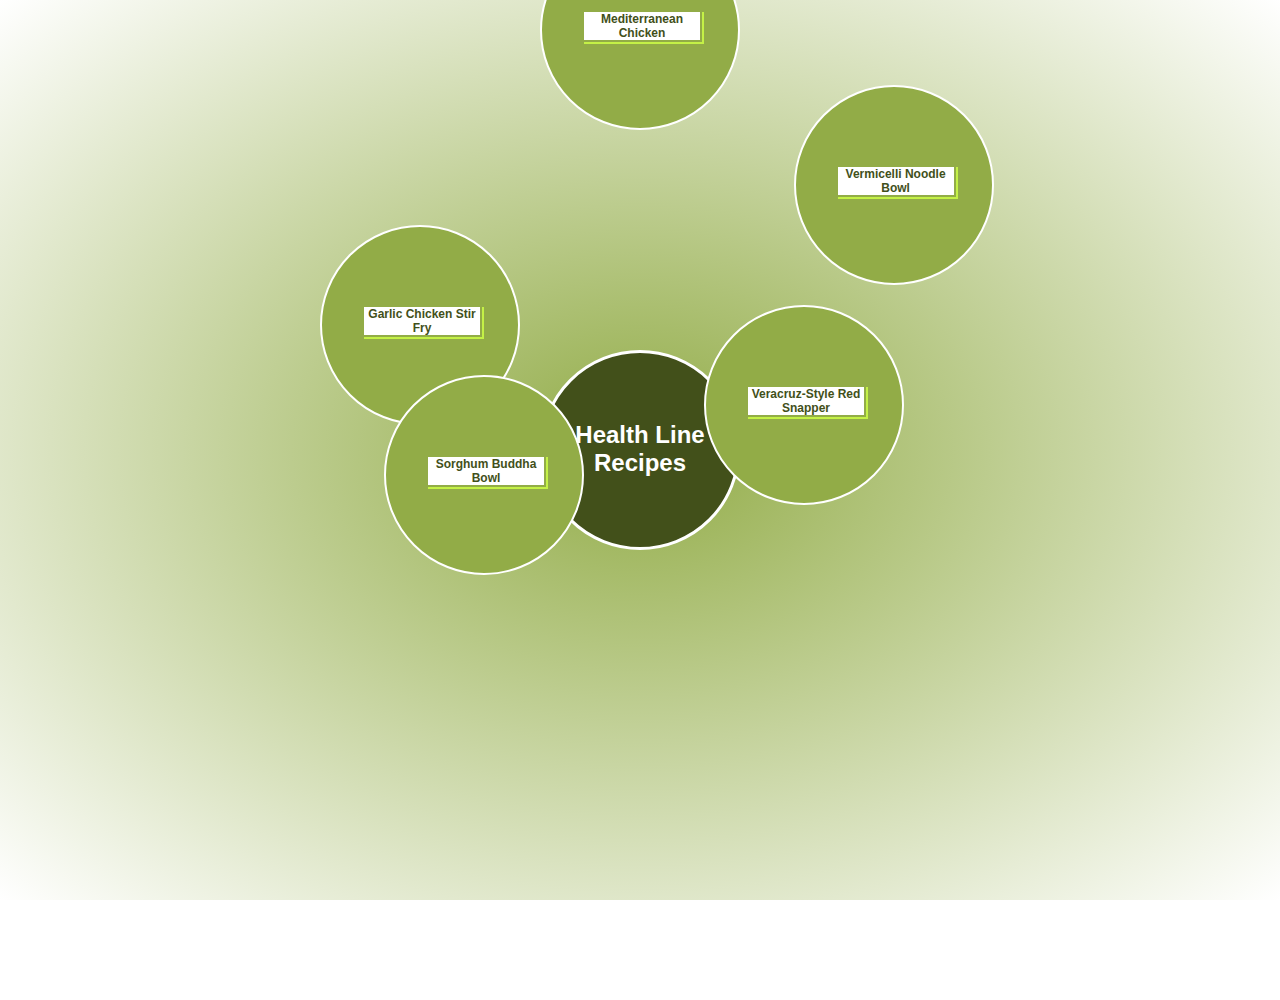
<file: index.html>
<!DOCTYPE html>
<html lang="en">
<head>
    <meta charset="UTF-8">
    <meta http-equiv="X-UA-Compatible" content="IE=edge">
    <meta name="viewport" content="width=device-width, initial-scale=1.0">
    <title>Recipe</title>
    <link rel="stylesheet" href="main.css">
</head>
<body>
    <div class="main">
        <div class="heading">
            <h2>Health Line <br>Recipes</h2>
        </div>
        <a href="recipe1.html" target="_blank"><div class="recipe r1">
            <h3>Garlic Chicken Stir Fry</h3>
        </div></a>
        <a href="recipe2.html" target="_blank"><div class="recipe r2">
            <h3>Mediterranean Chicken</h3>
        </div></a>
        <a href="recipe3.html" target="_blank"><div class="recipe r3">
            <h3>Vermicelli Noodle Bowl</h3>
        </div></a>
        <a href="recipe4.html" target="_blank"><div class="recipe r4">
            <h3>Sorghum Buddha Bowl</h3>
        </div></a>
        <a href="recipe5.html" target="_blank"><div class="recipe r5">
            <h3>Veracruz-Style Red Snapper</h3>
        </div></a>

    </div>
</body>
</html>
</file>
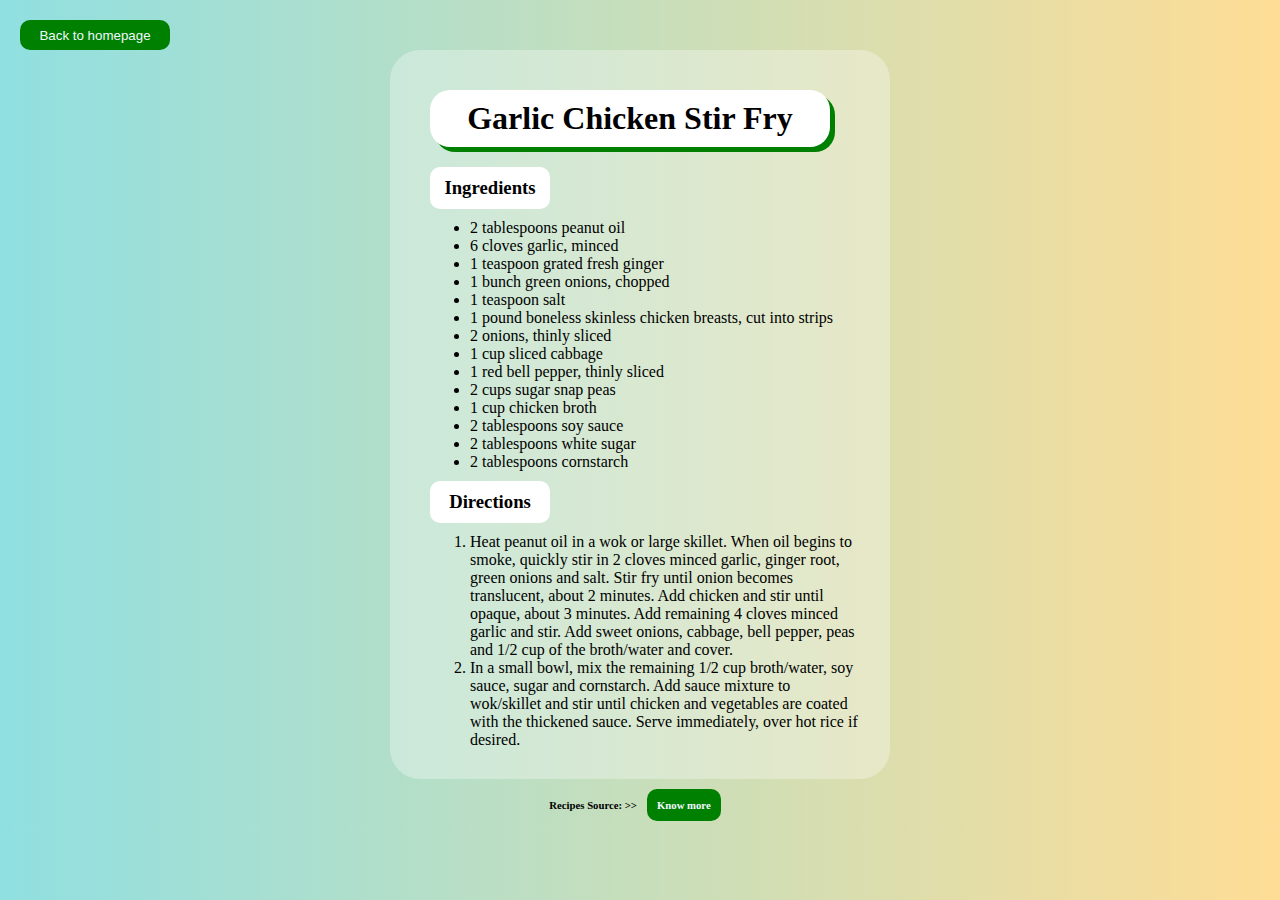
<file: recipe1.html>
<!DOCTYPE html>
<html lang="en">
<head>
    <meta charset="UTF-8">
    <meta http-equiv="X-UA-Compatible" content="IE=edge">
    <meta name="viewport" content="width=device-width, initial-scale=1.0">
    <link rel="stylesheet" href="recipes.css">
    <title>Recipe 1</title>
</head>
<body>
    <a href="index.html"><button>Back to homepage</button></a>
    <div class="recipe">
        <h1>Garlic Chicken Stir Fry</h1>
        <h3>Ingredients</h3>
        <ul>
            <li>2 tablespoons peanut oil</li>
            <li>6 cloves garlic, minced</li>
            <li>1 teaspoon grated fresh ginger</li>
            <li>1 bunch green onions, chopped</li>
            <li>1 teaspoon salt</li>
            <li>1 pound boneless skinless chicken breasts, cut into strips</li>
            <li>2 onions, thinly sliced</li>
            <li>1 cup sliced cabbage</li>
            <li>1 red bell pepper, thinly sliced</li>
            <li>2 cups sugar snap peas</li>
            <li>1 cup chicken broth</li>
            <li>2 tablespoons soy sauce</li>
            <li>2 tablespoons white sugar</li>
            <li>2 tablespoons cornstarch</li>
        </ul>
        <h3>Directions</h3>
        <ol>
            <li>Heat peanut oil in a wok or large skillet. 
                When oil begins to smoke, quickly stir in 
                2 cloves minced garlic, ginger root, green 
                onions and salt. Stir fry until onion becomes 
                translucent, about 2 minutes. Add chicken and 
                stir until opaque, about 3 minutes. Add remaining 
                4 cloves minced garlic and stir. Add sweet onions,
                cabbage, bell pepper, peas and 1/2 cup of the 
                broth/water and cover.</li>
            
            <li>In a small bowl, mix the remaining 1/2 cup broth/water, 
                soy sauce, sugar and cornstarch. Add sauce mixture to 
                wok/skillet and stir until chicken and vegetables are 
                coated with the thickened sauce. Serve immediately, 
                over hot rice if desired.</li>
        </ol>
    </div>
    <h6>Recipes Source: >><a href="https://www.allrecipes.com/" target="_blank" class="source">Know more</a></h6>
    
</body>
</html>
</file>
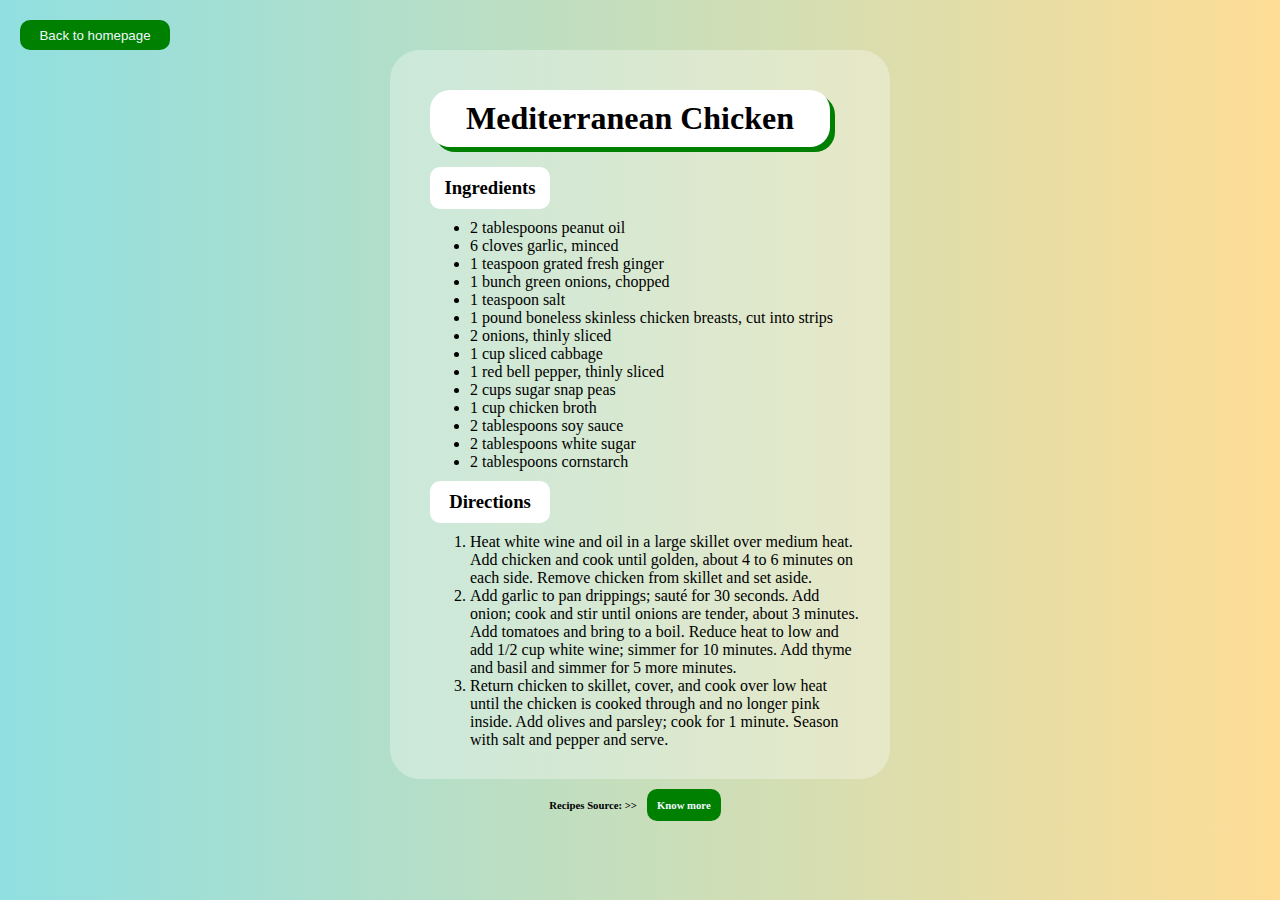
<file: recipe2.html>
<!DOCTYPE html>
<html lang="en">
<head>
    <meta charset="UTF-8">
    <meta http-equiv="X-UA-Compatible" content="IE=edge">
    <meta name="viewport" content="width=device-width, initial-scale=1.0">
    <link rel="stylesheet" href="recipes.css">
    <title>Recipe 2</title>
</head>
<body>
    <a href="index.html"><button>Back to homepage</button></a>
    <div class="recipe">
        <h1>Mediterranean Chicken</h1>
        <h3>Ingredients</h3>
        <ul>
            <li>2 tablespoons peanut oil</li>
            <li>6 cloves garlic, minced</li>          
            <li>1 teaspoon grated fresh ginger </li>          
            <li>1 bunch green onions, chopped</li>           
            <li>1 teaspoon salt</li>         
            <li>1 pound boneless skinless chicken breasts, cut into strips </li>           
            <li>2 onions, thinly sliced</li>           
            <li>1 cup sliced cabbage</li>            
            <li>1 red bell pepper, thinly sliced </li>          
            <li>2 cups sugar snap peas</li>           
            <li>1 cup chicken broth</li>           
            <li>2 tablespoons soy sauce </li>         
            <li>2 tablespoons white sugar</li>            
            <li>2 tablespoons cornstarch</li>
        </ul>
        <h3>Directions</h3>
        <ol>
            <li>Heat white wine and oil in a large skillet over medium heat. Add chicken and cook until golden, about 4 to 6 minutes on each side. Remove chicken from skillet and set aside.</li>
            
            <li>Add garlic to pan drippings; sauté for 30 seconds. Add onion; cook and stir until onions are tender, about 3 minutes. Add tomatoes and bring to a boil. Reduce heat to low and add 1/2 cup white wine; simmer for 10 minutes. Add thyme and basil and simmer for 5 more minutes.</li>

            <li>Return chicken to skillet, cover, and cook over low heat until the chicken is cooked through and no longer pink inside. Add olives and parsley; cook for 1 minute. Season with salt and pepper and serve.</li>
        </ol>
    </div>

    <h6>Recipes Source: >><a href="https://www.allrecipes.com/" target="_blank" class="source">Know more</a></h6>
    
</body>
</html>
</file>
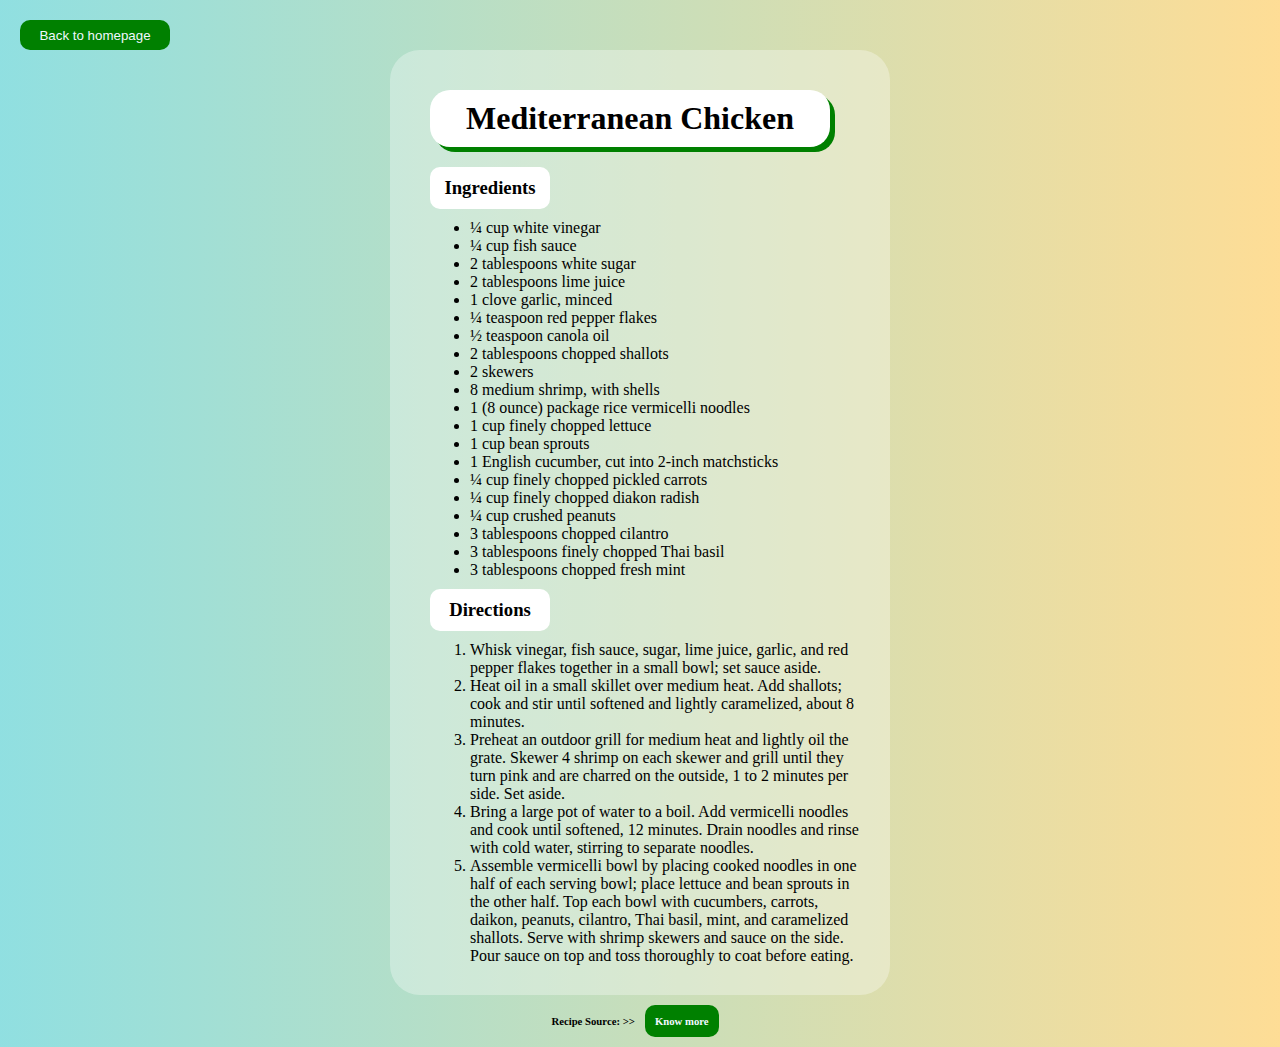
<file: recipe3.html>
<!DOCTYPE html>
<html lang="en">
<head>
    <meta charset="UTF-8">
    <meta http-equiv="X-UA-Compatible" content="IE=edge">
    <meta name="viewport" content="width=device-width, initial-scale=1.0">
    <link rel="stylesheet" href="recipes.css">
    <title>Recipe 3</title>
</head>
<body>
    <a href="index.html"><button>Back to homepage</button></a>
    <div class="recipe">
        <h1>Mediterranean Chicken</h1>
        <h3>Ingredients</h3>
        <ul>
            <li>¼ cup white vinegar</li>
            <li>¼ cup fish sauce</li>         
            <li>2 tablespoons white sugar</li>           
            <li>2 tablespoons lime juice</li>          
            <li>1 clove garlic, minced</li>          
            <li>¼ teaspoon red pepper flakes</li>           
            <li>½ teaspoon canola oil</li>            
            <li>2 tablespoons chopped shallots</li>           
            <li>2 skewers</li>           
            <li>8 medium shrimp, with shells</li>           
            <li>1 (8 ounce) package rice vermicelli noodles</li>           
            <li>1 cup finely chopped lettuce</li>           
            <li>1 cup bean sprouts</li>           
            <li>1 English cucumber, cut into 2-inch matchsticks</li>            
            <li>¼ cup finely chopped pickled carrots</li>           
            <li>¼ cup finely chopped diakon radish</li>           
            <li>¼ cup crushed peanuts</li>           
            <li>3 tablespoons chopped cilantro</li>           
            <li>3 tablespoons finely chopped Thai basil</li>          
            <li>3 tablespoons chopped fresh mint</li>
        </ul>
        <h3>Directions</h3>
        <ol>
            <li>Whisk vinegar, fish sauce, sugar, lime juice, garlic, and red pepper flakes together in a small bowl; set sauce aside.</li>
            <li>Heat oil in a small skillet over medium heat. Add shallots; cook and stir until softened and lightly caramelized, about 8 minutes.</li>
            <li>Preheat an outdoor grill for medium heat and lightly oil the grate. Skewer 4 shrimp on each skewer and grill until they turn pink and are charred on the outside, 1 to 2 minutes per side. Set aside.</li>
            <li>Bring a large pot of water to a boil. Add vermicelli noodles and cook until softened, 12 minutes. Drain noodles and rinse with cold water, stirring to separate noodles.</li>
            <li>Assemble vermicelli bowl by placing cooked noodles in one half of each serving bowl; place lettuce and bean sprouts in the other half. Top each bowl with cucumbers, carrots, daikon, peanuts, cilantro, Thai basil, mint, and caramelized shallots. Serve with shrimp skewers and sauce on the side. Pour sauce on top and toss thoroughly to coat before eating.</li>
            
        </ol>
    </div>

    <h6>Recipe Source: >><a href="https://www.allrecipes.com/" target="_blank" class="source">Know more</a></h6>
    
</body>
</html>
</file>
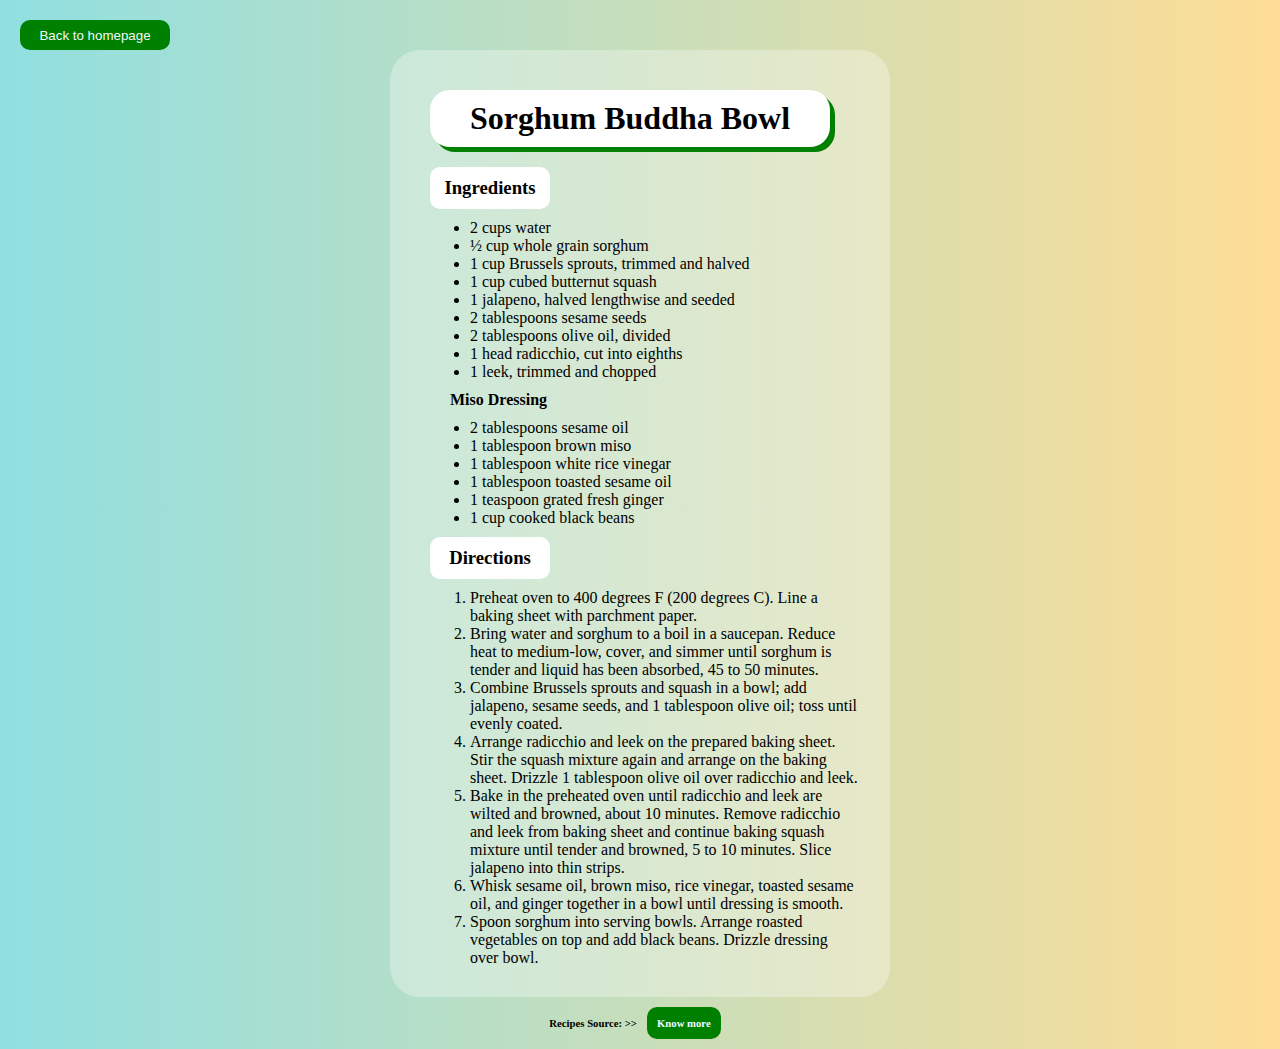
<file: recipe4.html>
<!DOCTYPE html>
<html lang="en">
<head>
    <meta charset="UTF-8">
    <meta http-equiv="X-UA-Compatible" content="IE=edge">
    <meta name="viewport" content="width=device-width, initial-scale=1.0">
    <link rel="stylesheet" href="recipes.css">
    <title>Recipe 4</title>
</head>
<body>
    <a href="index.html"><button>Back to homepage</button></a>
    <div class="recipe">
        <h1>Sorghum Buddha Bowl</h1>
        <h3>Ingredients</h3>
        <ul>
            <li>2 cups water</li>
            <li>½ cup whole grain sorghum</li>
            <li>1 cup Brussels sprouts, trimmed and halved</li>
            <li>1 cup cubed butternut squash</li>
            <li>1 jalapeno, halved lengthwise and seeded</li>
            <li>2 tablespoons sesame seeds</li>
            <li>2 tablespoons olive oil, divided</li>
            <li>1 head radicchio, cut into eighths</li>
            <li>1 leek, trimmed and chopped</li>
        </ul>
        <h4>Miso Dressing</h4>
        <ul>
            <li>2 tablespoons sesame oil</li>
            <li>1 tablespoon brown miso</li>         
            <li>1 tablespoon white rice vinegar</li>            
            <li>1 tablespoon toasted sesame oil</li>            
            <li>1 teaspoon grated fresh ginger</li>           
            <li>1 cup cooked black beans</li>
        </ul>
        <h3>Directions</h3>
        <ol>
            <li>Preheat oven to 400 degrees F (200 degrees C). Line a baking sheet with parchment paper.</li>
            <li>Bring water and sorghum to a boil in a saucepan. Reduce heat to medium-low, cover, and simmer until sorghum is tender and liquid has been absorbed, 45 to 50 minutes.</li>
            <li>Combine Brussels sprouts and squash in a bowl; add jalapeno, sesame seeds, and 1 tablespoon olive oil; toss until evenly coated.</li>
            <li>Arrange radicchio and leek on the prepared baking sheet. Stir the squash mixture again and arrange on the baking sheet. Drizzle 1 tablespoon olive oil over radicchio and leek.</li>
            <li>Bake in the preheated oven until radicchio and leek are wilted and browned, about 10 minutes. Remove radicchio and leek from baking sheet and continue baking squash mixture until tender and browned, 5 to 10 minutes. Slice jalapeno into thin strips.</li>
            <li>Whisk sesame oil, brown miso, rice vinegar, toasted sesame oil, and ginger together in a bowl until dressing is smooth.</li>
            <li>Spoon sorghum into serving bowls. Arrange roasted vegetables on top and add black beans. Drizzle dressing over bowl.</li>
        </ol>
    </div>
    <h6>Recipes Source: >><a href="https://www.allrecipes.com/" target="_blank" class="source">Know more</a></h6>
    
</body>
</html>
</file>
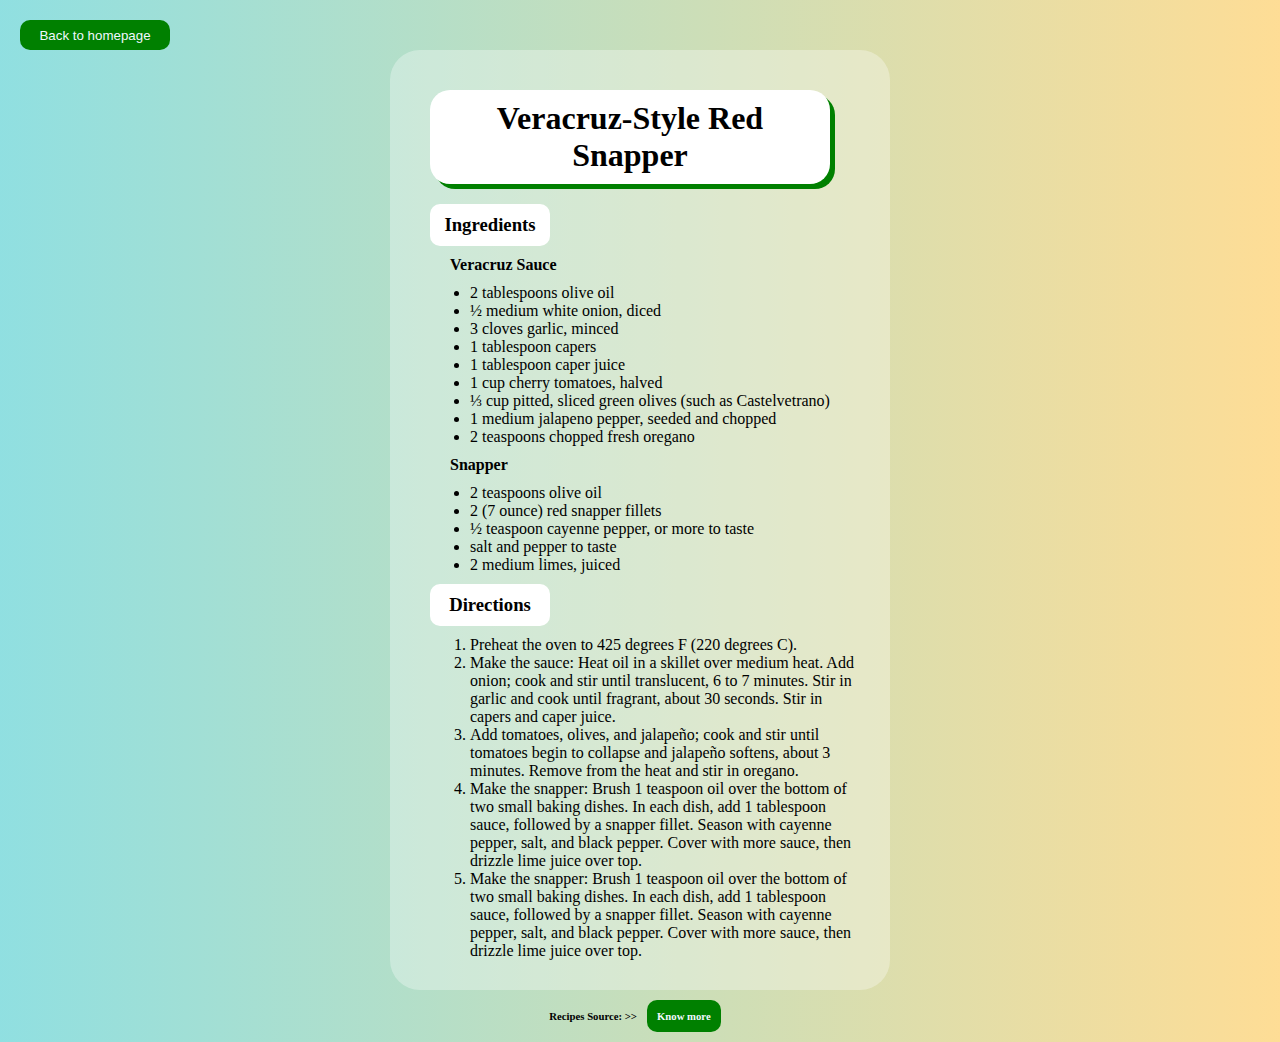
<file: recipe5.html>
<!DOCTYPE html>
<html lang="en">
<head>
    <meta charset="UTF-8">
    <meta http-equiv="X-UA-Compatible" content="IE=edge">
    <meta name="viewport" content="width=device-width, initial-scale=1.0">
    <link rel="stylesheet" href="recipes.css">
    <title>Recipe 5</title>
</head>
<body>
    <a href="index.html"><button>Back to homepage</button></a>
    <div class="recipe">
        <h1>Veracruz-Style Red Snapper</h1>
        <h3>Ingredients</h3>
        <h4>Veracruz Sauce</h4>
        <ul>
            <li>2 tablespoons olive oil</li>
            <li>½ medium white onion, diced</li>
            <li>3 cloves garlic, minced</li>
            <li>1 tablespoon capers</li>
            <li>1 tablespoon caper juice</li>
            <li>1 cup cherry tomatoes, halved</li>
            <li>⅓ cup pitted, sliced green olives (such as Castelvetrano)</li>
            <li>1 medium jalapeno pepper, seeded and chopped</li>
            <li>2 teaspoons chopped fresh oregano</li>
        </ul>
        <h4>Snapper</h4>
        <ul>
            <li>2 teaspoons olive oil</li>
            <li>2 (7 ounce) red snapper fillets</li>            
            <li>½ teaspoon cayenne pepper, or more to taste</li>            
            <li>salt and pepper to taste</li>            
            <li>2 medium limes, juiced</li>
        </ul>
        <h3>Directions</h3>
        <ol>
            <li>Preheat the oven to 425 degrees F (220 degrees C).</li>
            <li>Make the sauce: Heat oil in a skillet over medium heat. Add onion; cook and stir until translucent, 6 to 7 minutes. Stir in garlic and cook until fragrant, about 30 seconds. Stir in capers and caper juice.</li>
            <li>Add tomatoes, olives, and jalapeño; cook and stir until tomatoes begin to collapse and jalapeño softens, about 3 minutes. Remove from the heat and stir in oregano.</li>
            <li>Make the snapper: Brush 1 teaspoon oil over the bottom of two small baking dishes. In each dish, add 1 tablespoon sauce, followed by a snapper fillet. Season with cayenne pepper, salt, and black pepper. Cover with more sauce, then drizzle lime juice over top.</li>
            <li>Make the snapper: Brush 1 teaspoon oil over the bottom of two small baking dishes. In each dish, add 1 tablespoon sauce, followed by a snapper fillet. Season with cayenne pepper, salt, and black pepper. Cover with more sauce, then drizzle lime juice over top.</li>
        </ol>
    </div>
    <h6>Recipes Source: >><a href="https://www.allrecipes.com/" target="_blank" class="source">Know more</a></h6>
    
</body>
</html>
</file>
<file: main.css>
* {
    padding: 0;
    margin: 0;
    box-sizing: border-box;
    font-family: 'Poppins', sans-serif;
}

.main {
    width: 100vw;
    height: 100vh;
    position: relative;
    background: radial-gradient(#92ac47,#ffffff);

}

.heading {
    width: 200px;
    height: 200px;
    background: #42501a;
    border-radius: 200px;
    position: absolute;
    top: calc((100vh - 200px)/2);
    left: calc((100vw - 200px)/2);
    color: #ffffff;
    border: 3px solid #ffffff;

}

.heading h2 {
    text-align: center;
    margin-top: 35%;
}

.recipe {
    width: 200px;
    height: 200px;
    border-radius: 200px;
    border: 2px solid white;
    background-size: cover;
    background-color: #92ac47;
    background-blend-mode: multiply;
}

.recipe h3 {
    width: 120px;
    background: #ffffff;
    border: 2px solid #92ac47;
    color: #42501a;
    font-weight: 800;
    font-size: 12px;
    text-align: center;
    margin: auto;
    position: absolute;
    top: 40%;
    left: calc((200px - 120px)/2);
    box-shadow: 2px 2px #c4f147;
}

.r1 {
    background-image: url("https://www.allrecipes.com/thmb/yNsW7MQOE9W5XDEfhH15ABLWAWg=/1500x0/filters:no_upscale():max_bytes(150000):strip_icc():format(webp)/5507070_Garlic-Chicken-Stir-Fry-1x1-1-2000-7610f338a6d045ada658bac5d226a486.jpg");
    background-size: cover;
    background-color: #92ac47;
    background-blend-mode: multiply;
    position: relative;
    top: 25%;
    left: 25%;
    transition: 800ms;
}

.r1:hover {
    transform: scale(1.22);
}

.r2 {
    background-image: url("https://www.allrecipes.com/thmb/IKu6pRqUOVFj1o_hIxG-pgTuikQ=/750x0/filters:no_upscale():max_bytes(150000):strip_icc():format(webp)/859251-ff7d11f17e0b4bc580875e85f6501909.jpg");
    position: relative;
    top: -30%;
    left: calc((100vw - 200px)/2);
    transition: 800ms;

}

.r2:hover {
    transform: scale(1.22);
}

.r3 {
    background-image: url("https://imagesvc.meredithcorp.io/v3/mm/image?url=https%3A%2F%2Fimages.media-allrecipes.com%2Fuserphotos%2F8282331.jpg&q=60&c=sc&orient=true&poi=auto&h=512");
    position: relative;
    top:-35%;
    left: 62%;
    transition: 800ms;

}

.r3:hover {
    transform: scale(1.22);
}

.r4 {
    background-image: url("https://www.allrecipes.com/thmb/tIMI4lwrkNmozdpkIt__1YLnUGQ=/750x0/filters:no_upscale():max_bytes(150000):strip_icc():format(webp)/4463950-4bfc1e31d9b44a61944cf863f73cd8b9.jpg");
    position: relative;
    bottom: 25%;   
    left: 30%;
    transition: 800ms;

}

.r4:hover {
    transform: scale(1.22);
}

.r5 {
    background-image: url("https://imagesvc.meredithcorp.io/v3/mm/image?url=https%3A%2F%2Fpublic-assets.meredithcorp.io%2F4513314aa85675fefb213761d7d9cc83%2F1653405453snapper%2520both.jpg&q=60&c=sc&orient=true&poi=auto&h=512");
    position: relative;
    bottom: 55%;   
    left: 55%;
    transition: 800ms;

}

.r5:hover {
    transform: scale(1.22);
}
</file>
<file: recipes.css>
* {
    padding: 0;
    margin: 0;
    box-sizing: border-box;
}

body { 
    height: 100%;
    background: linear-gradient(90deg, rgba(34, 192, 195, 0.5) 0%, rgba(253, 187, 45, 0.5) 100%);

}

button {
    width: 150px;
    height: 30px;
    background-color: green;
    border:none;
    border-radius: 10px;
    color: aliceblue;
    margin-top: 20px;
    margin-left: 20px;
    transition: 500ms;
}

button:hover {
    transform: scale(1.2);
    background-color: rgba(0, 128, 0, 0.432);
}

.recipe {
    width: 500px;
    margin: auto;
    background: rgba(255, 255, 255, 0.322);
    padding: 30px;
    border-radius: 30px;
    
}


h1 {
    width: 400px;
    text-align: center;
    background-color: white;
    border-radius: 20px;
    box-shadow: 5px 5px green;
    margin: 10px 10px 20px 10px;
    padding: 10px;

}

h3 {
    width: 120px;
    background: white;
    padding: 10px;
    margin:10px;
    text-align: center;
    border-radius: 10px;
}

h4 {
    margin: 10px 10px 10px 30px;
    
}
ul, ol{
    margin-left: 50px;
}

.source {
    text-decoration: none;
    background-color: green;
    color: aliceblue;
    padding: 10px;
    margin: 10px;
    border-radius: 10px;
}

h6 {
    text-align: center;
    margin: 20px;
}
</file>
